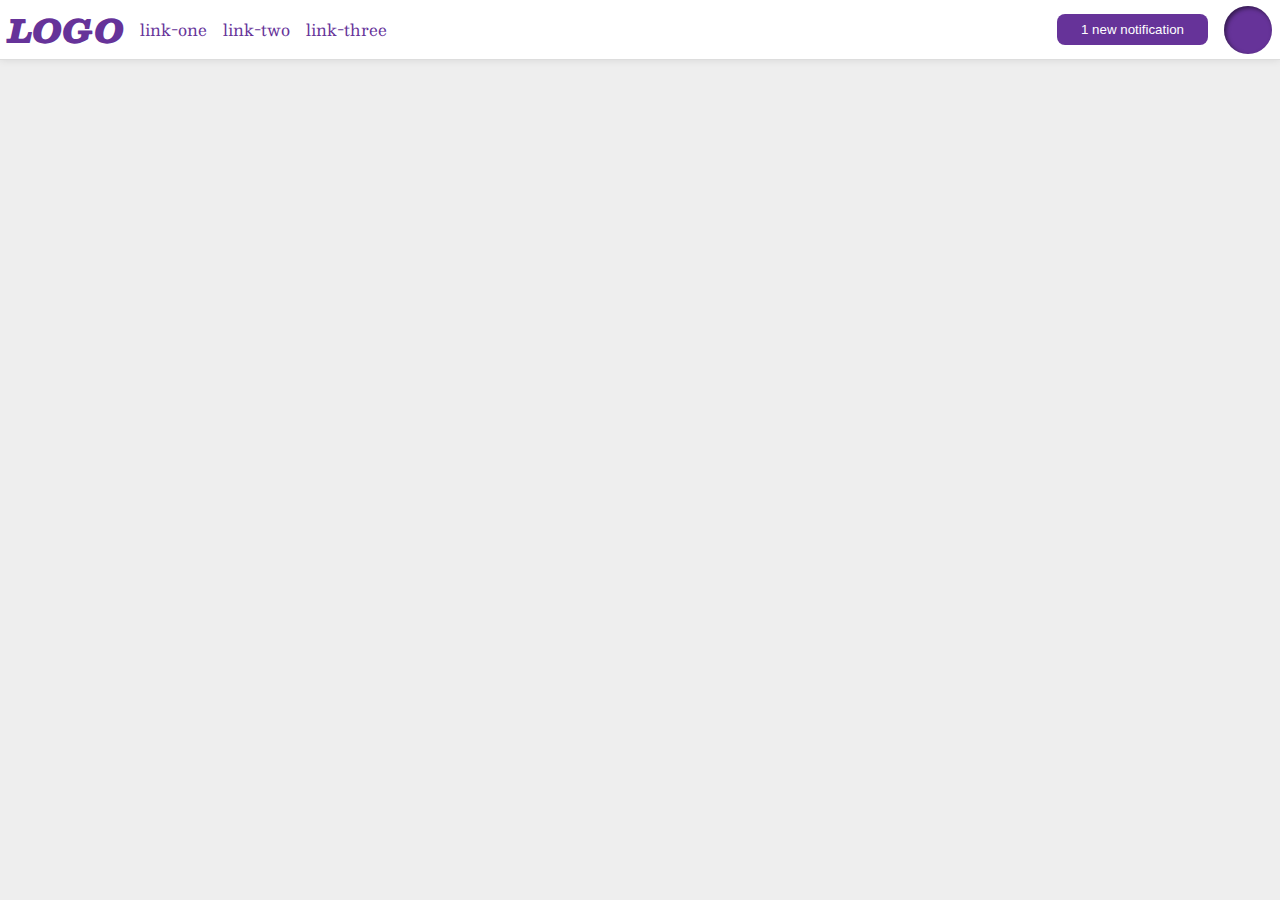
<file: flex/03-flex-header-2/index.html>
<!DOCTYPE html>
<html lang="en">
  <head>
    <meta charset="UTF-8">
    <meta http-equiv="X-UA-Compatible" content="IE=edge">
    <meta name="viewport" content="width=device-width, initial-scale=1.0">
    <title>Flex Header 2</title>
    <link rel="stylesheet" href="style.css">
  </head>
  <body>
    <div class="header">
    <div class="left-content">
      <div class="logo">
        LOGO
      </div>
      <ul class="links">
        <li><a href="https://google.com">link-one</a></li>
        <li><a href="https://google.com">link-two</a></li>
        <li><a href="https://google.com">link-three</a></li>
      </ul>
    </div>
    <div class="right-content">
      <button class="notifications">
        1 new notification
      </button>
      <div class="profile-image"></div>
    </div>
    </div>
  </body>
</html>
</file>
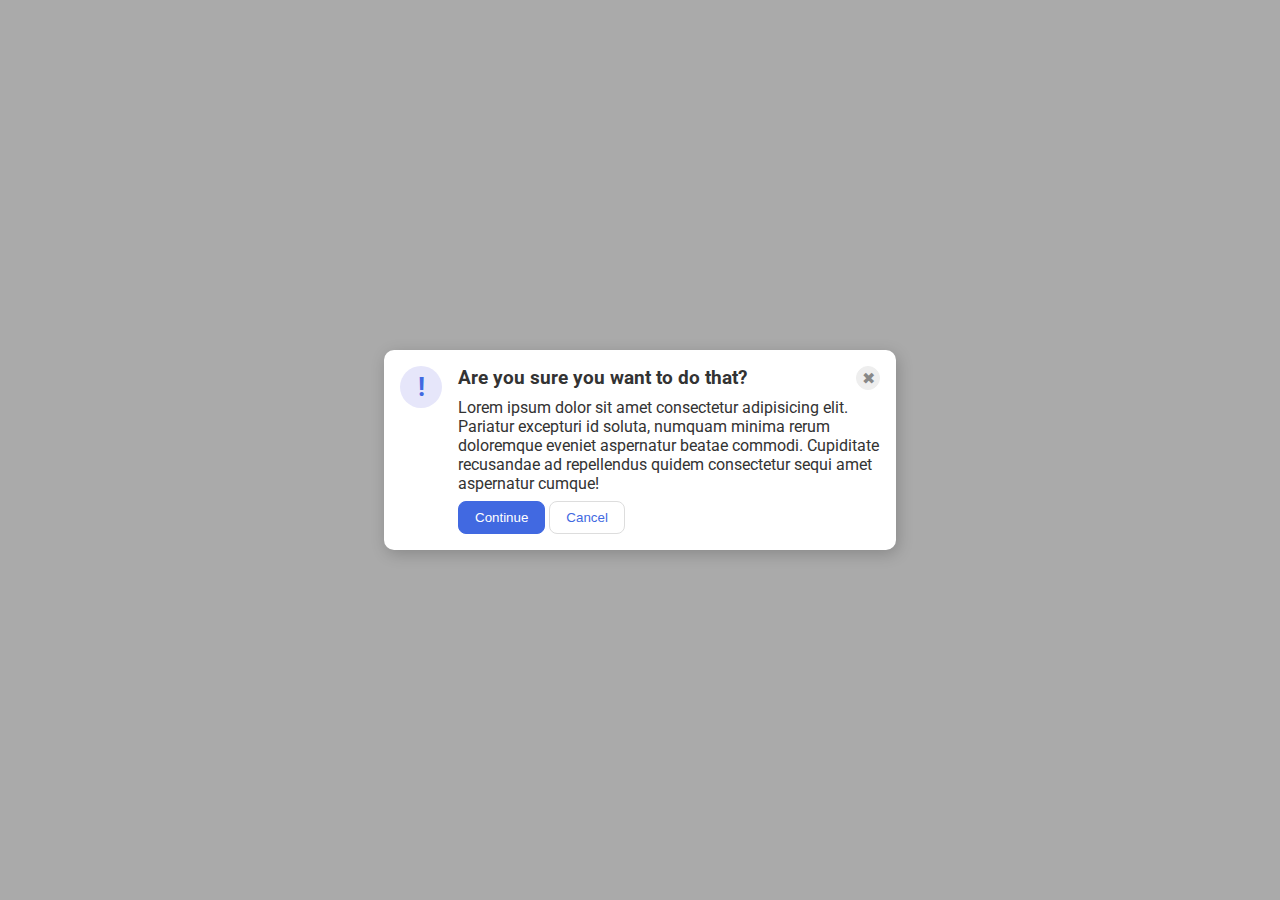
<file: flex/05-flex-modal/index.html>
<!DOCTYPE html>
<html lang="en">
  <head>
    <meta charset="UTF-8">
    <meta http-equiv="X-UA-Compatible" content="IE=edge">
    <meta name="viewport" content="width=device-width, initial-scale=1.0">
    <link rel="stylesheet" href="style.css">
    <title>Modal</title>
  </head>
  <body>
    <div class="modal">
      <div class="icon">!</div>
      <div class="container">
      <div class="header">Are you sure you want to do that?
        <button class="close-button">✖</button>
      </div>
      <div class="text">Lorem ipsum dolor sit amet consectetur adipisicing elit. Pariatur excepturi id soluta, numquam minima rerum doloremque eveniet aspernatur beatae commodi. Cupiditate recusandae ad repellendus quidem consectetur sequi amet aspernatur cumque!</div>
      <button class="continue">Continue</button>
      <button class="cancel">Cancel</button>
      </div>
    </div>
  </body>
</html>
</file>
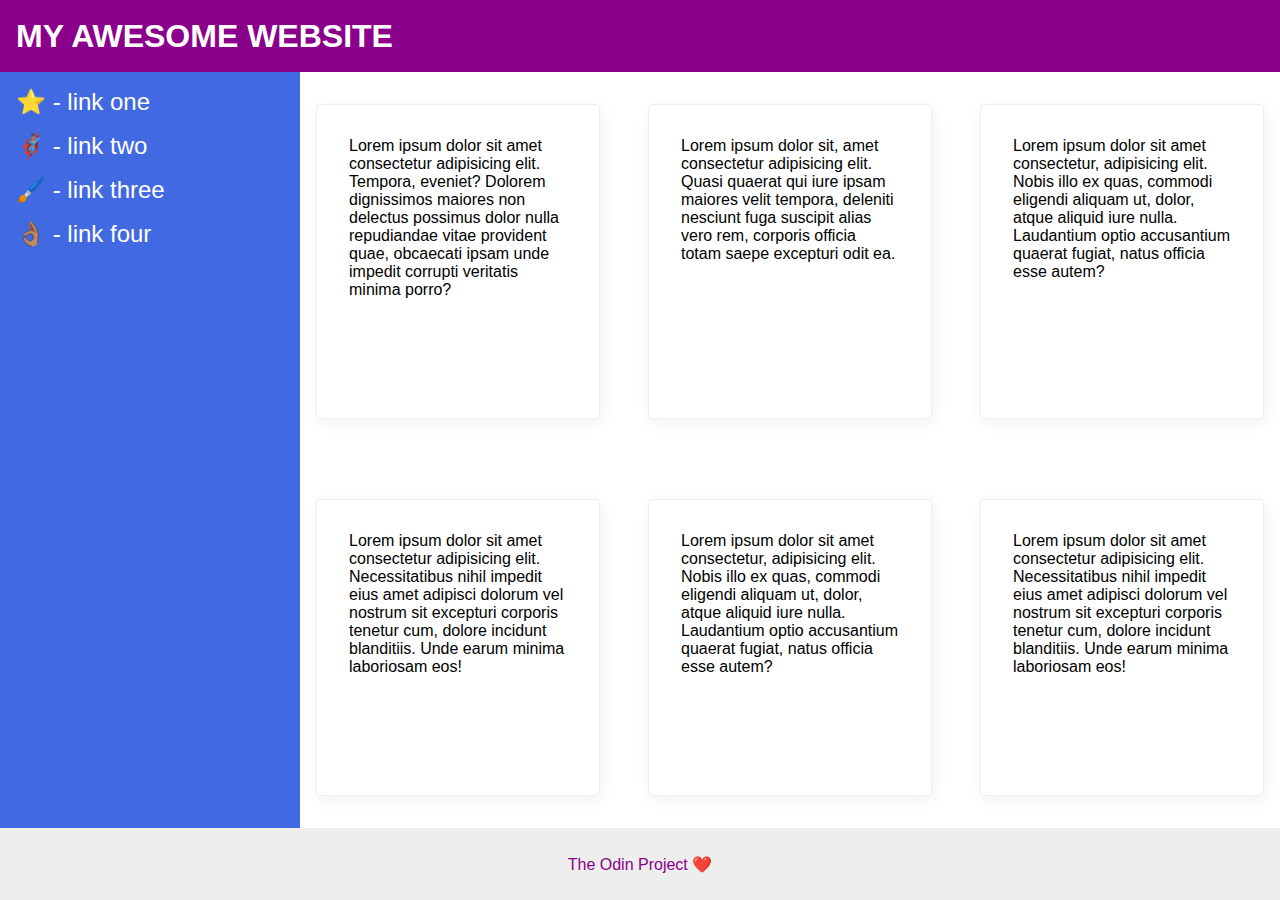
<file: flex/07-flex-layout-2/index.html>
<!DOCTYPE html>
<html lang="en">
  <head>
    <meta charset="UTF-8">
    <meta http-equiv="X-UA-Compatible" content="IE=edge">
    <meta name="viewport" content="width=device-width, initial-scale=1.0">
    <title>The Holy Grail</title>
    <link rel="stylesheet" href="style.css">
  </head>
  <body>
    <div class="header">
      MY AWESOME WEBSITE
    </div>
    
    <div class="main">
    <div class="content">
    <div class="sidebar">
      <ul>
        <li><a href="#">⭐ - link one</a></li>
        <li><a href="#">🦸🏽‍♂️ - link two</a></li>
        <li><a href="#">🖌️ - link three</a></li>
        <li><a href="#">👌🏽 - link four</a></li>
      </ul>
    </div>

    <div class="cards">
    <div class="card">Lorem ipsum dolor sit amet consectetur adipisicing elit. Tempora, eveniet? Dolorem dignissimos maiores non delectus possimus dolor nulla repudiandae vitae provident quae, obcaecati ipsam unde impedit corrupti veritatis minima porro?</div>
    <div class="card">Lorem ipsum dolor sit, amet consectetur adipisicing elit. Quasi quaerat qui iure ipsam maiores velit tempora, deleniti nesciunt fuga suscipit alias vero rem, corporis officia totam saepe excepturi odit ea.</div>
    <div class="card">Lorem ipsum dolor sit amet consectetur, adipisicing elit. Nobis illo ex quas, commodi eligendi aliquam ut, dolor, atque aliquid iure nulla. Laudantium optio accusantium quaerat fugiat, natus officia esse autem?</div>
    <div class="card">Lorem ipsum dolor sit amet consectetur adipisicing elit. Necessitatibus nihil impedit eius amet adipisci dolorum vel nostrum sit excepturi corporis tenetur cum, dolore incidunt blanditiis. Unde earum minima laboriosam eos!</div>
    <div class="card">Lorem ipsum dolor sit amet consectetur, adipisicing elit. Nobis illo ex quas, commodi eligendi aliquam ut, dolor, atque aliquid iure nulla. Laudantium optio accusantium quaerat fugiat, natus officia esse autem?</div>
    <div class="card">Lorem ipsum dolor sit amet consectetur adipisicing elit. Necessitatibus nihil impedit eius amet adipisci dolorum vel nostrum sit excepturi corporis tenetur cum, dolore incidunt blanditiis. Unde earum minima laboriosam eos!</div>
    </div>  
    </div>
    
    </div>
    <div class="footer">
      The Odin Project ❤️
    </div>
  </body>
</html>
</file>
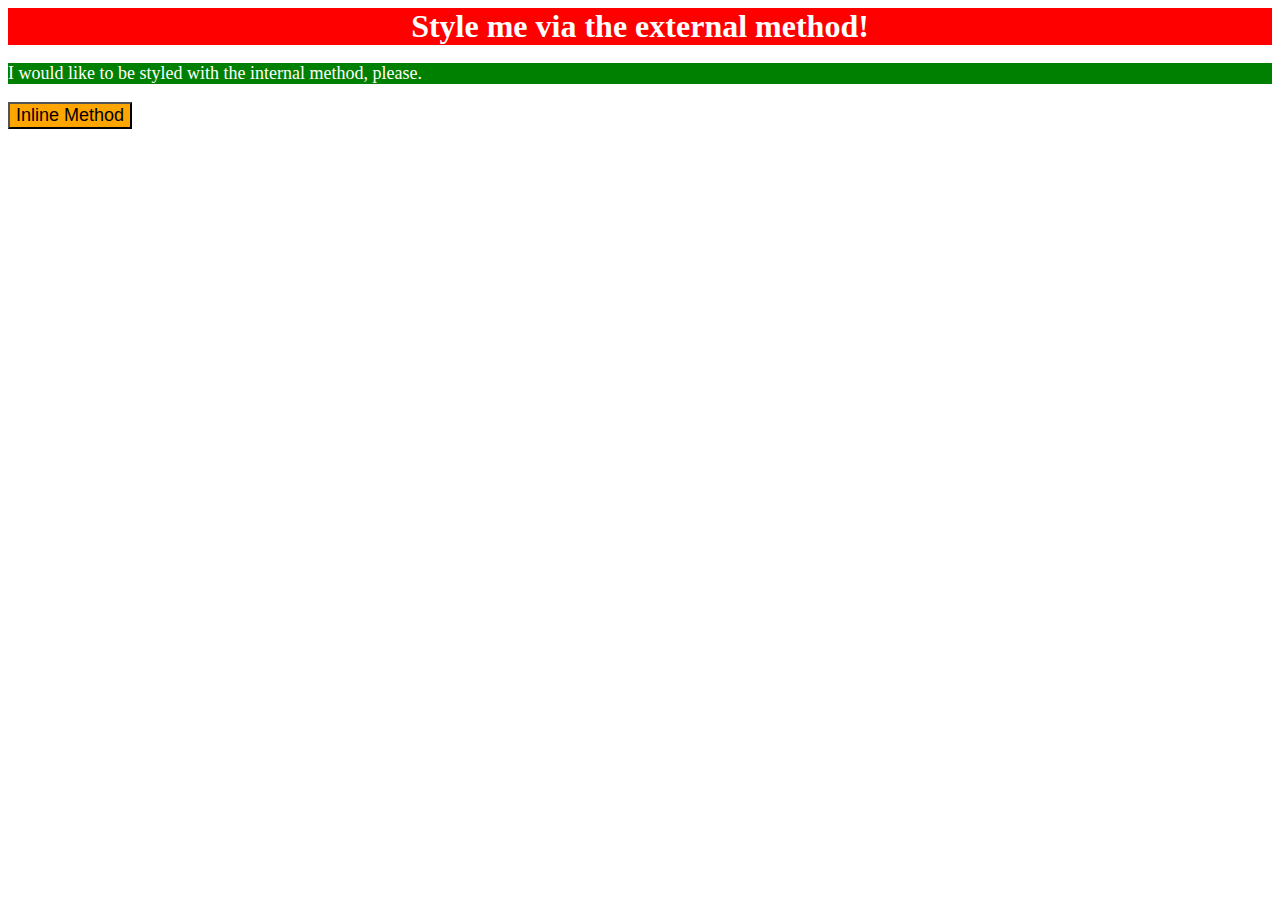
<file: foundations/01-css-methods/index.html>
<!DOCTYPE html>
<html lang="en">
  <head>
    <meta charset="UTF-8">
    <meta http-equiv="X-UA-Compatible" content="IE=edge">
    <meta name="viewport" content="width=device-width, initial-scale=1.0">
    <link rel="stylesheet" href="styles.css">
    <style>
      p{
        background-color: green;
        color: white;
        font-size: 18px;
      }
    </style>
    <title>Methods for Adding CSS</title>
  </head>
  <body>
    <div>Style me via the external method!</div>
    <p>I would like to be styled with the internal method, please.</p>
    <button style="background-color: orange; font-size: 18px;">Inline Method</button>
  </body>
</html>
</file>
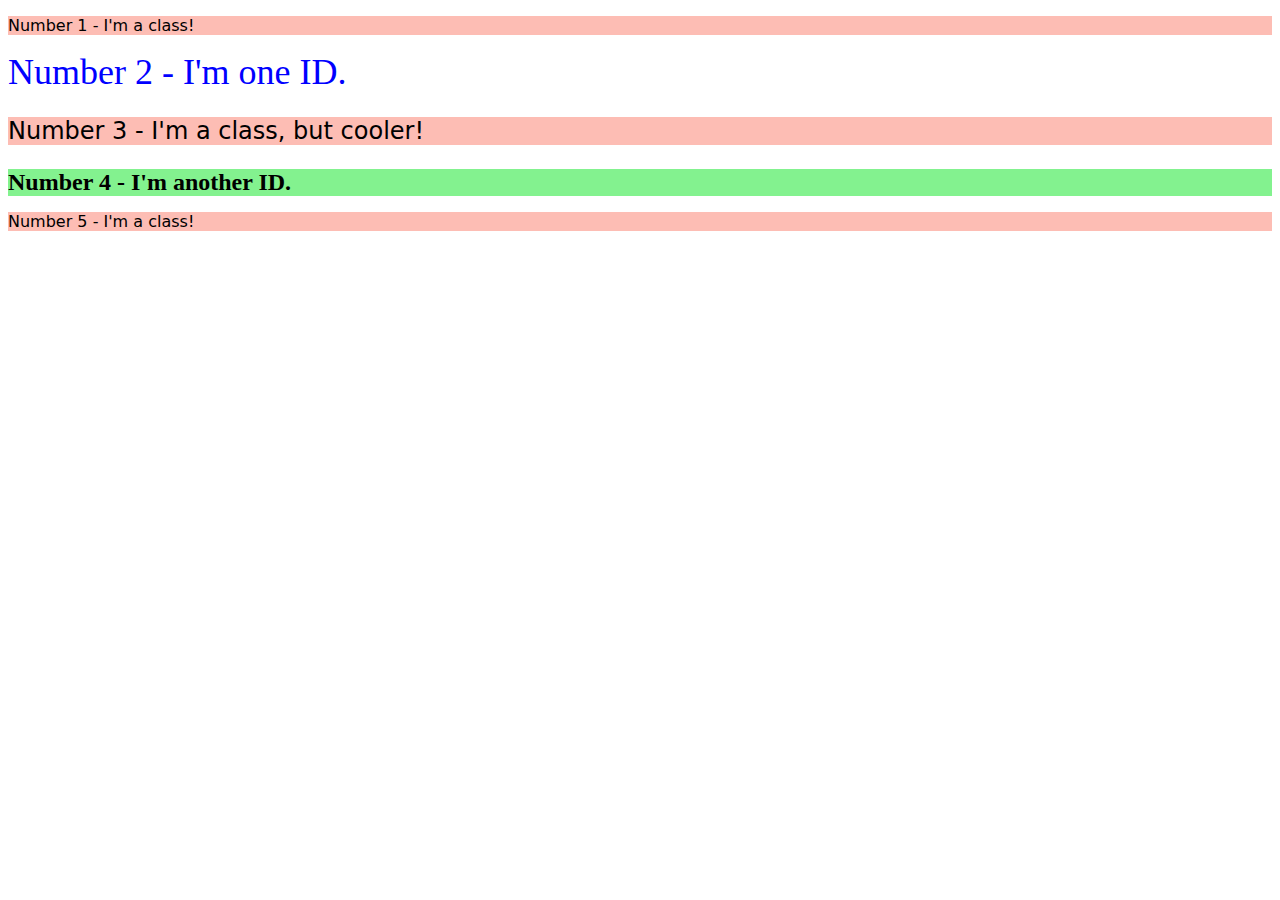
<file: foundations/02-class-id-selectors/index.html>
<!DOCTYPE html>
<html lang="en">
  <head>
    <meta charset="UTF-8">
    <meta http-equiv="X-UA-Compatible" content="IE=edge">
    <meta name="viewport" content="width=device-width, initial-scale=1.0">
    <title>Class and ID Selectors</title>
    <link rel="stylesheet" href="style.css">
  </head>
  <body>
    <p class="odd">Number 1 - I'm a class!</p>
    <div id="number2">Number 2 - I'm one ID.</div>
    <p class="odd special">Number 3 - I'm a class, but cooler!</p>
    <div id="number4">Number 4 - I'm another ID.</div>
    <p class="odd">Number 5 - I'm a class!</p>
  </body>
</html>
</file>
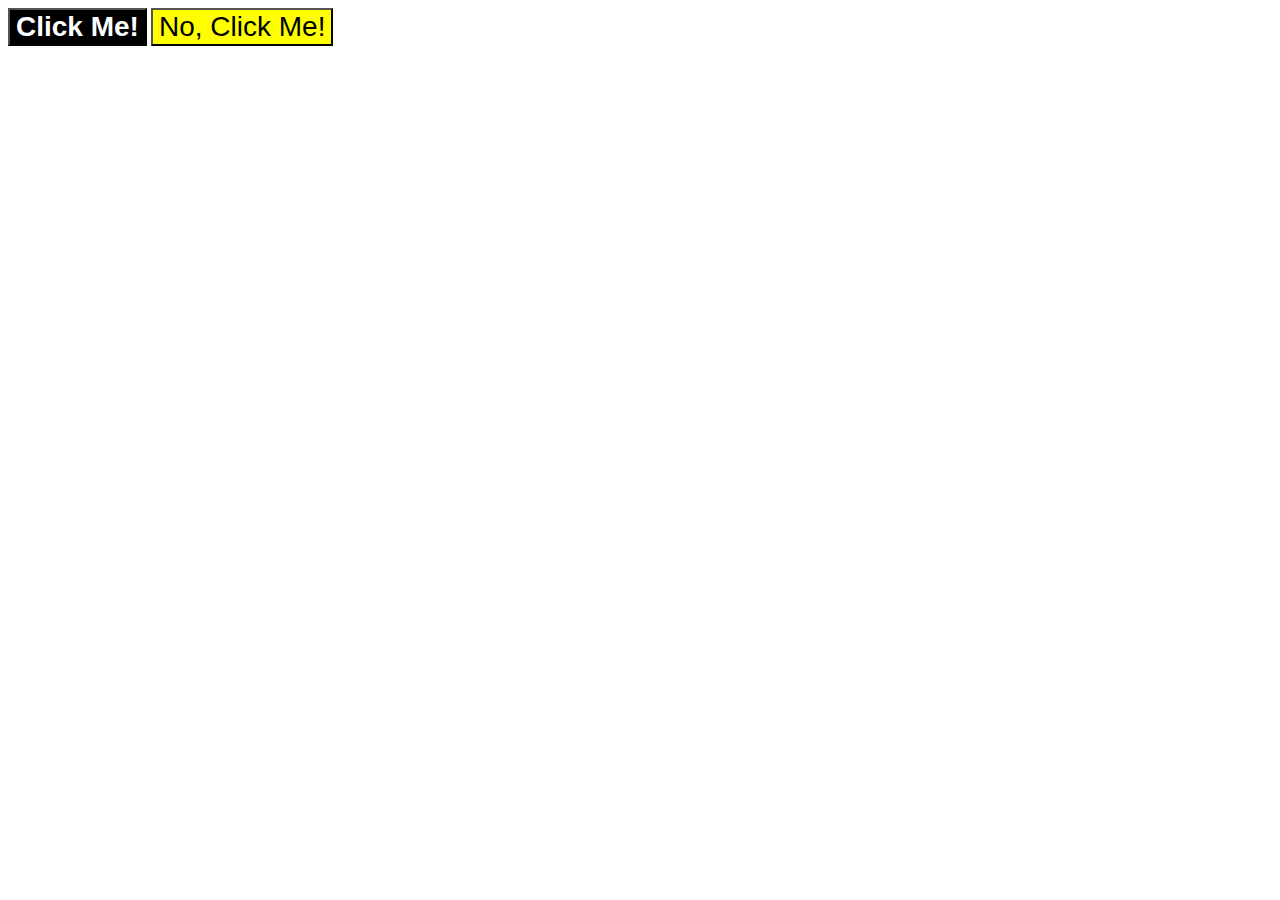
<file: foundations/03-grouping-selectors/index.html>
<!DOCTYPE html>
<html lang="en">
  <head>
    <meta charset="UTF-8">
    <meta http-equiv="X-UA-Compatible" content="IE=edge">
    <meta name="viewport" content="width=device-width, initial-scale=1.0">
    <title>Grouping Selectors</title>
    <link rel="stylesheet" href="style.css">
  </head>
  <body>
    <button class="first font">Click Me!</button>
    <button class="second font">No, Click Me!</button>
  </body>
</html>
</file>
<file: flex/03-flex-header-2/style.css>
/* this is some magical font-importing.  
you'll learn about it later. */
@import url('https://fonts.googleapis.com/css2?family=Besley:ital,wght@0,400;1,900&display=swap');

body {
  margin: 0;
  background: #eee;
  font-family: Besley, serif;
}

.header {
  background: white;
  border-bottom: 1px solid #ddd;
  box-shadow: 0 0 8px rgba(0,0,0,.1);
  display: flex;
  padding-left: 8px;
  padding-right: 8px;
  
}

.profile-image {
  background: rebeccapurple;
  box-shadow: inset 2px 2px 4px rgba(0,0,0,.5);
  border-radius: 50%;
  width: 48px;
  height: 48px;
}

.logo {
  color: rebeccapurple;
  font-size: 32px;
  font-weight: 900;
  font-style: italic;
}

button {
  border: none;
  border-radius: 8px;
  background: rebeccapurple;
  color: white;
  padding: 8px 24px;
}

a {
  /* this removes the line under our links */
  text-decoration: none;
  color: rebeccapurple;
}

ul {
  list-style-type: none;
  display: flex;
  gap: 16px;
  padding-left: 16px;
}

.left-content {
  display: flex;
  justify-content: flex-start;
  align-items: center;
  
}

.right-content {
  display: flex;
  justify-content: flex-end;
  align-items: center;
  margin-left: auto; 
  gap: 16px;
}
</file>
<file: flex/05-flex-modal/style.css>
@import url('https://fonts.googleapis.com/css2?family=Roboto:wght@400;700&display=swap');

html, body {
  height: 100%;
}

body {
  font-family: Roboto, sans-serif;
  margin: 0;
  background: #aaa;
  color: #333;
  /* I'll give you this one for free lol */
  display: flex;
  align-items: center;
  justify-content: center;
}

.modal {
  background: white;
  width: 480px;
  border-radius: 10px;
  box-shadow: 2px 4px 16px rgba(0,0,0,.2);
  padding: 16px;
  display: flex;
  justify-content: center;
  align-items: flex-start;
}

.icon {
  color: royalblue;
  font-size: 26px;
  font-weight: 700;
  background: lavender;
  width: 42px;
  height: 42px;
  border-radius: 50%;
  display: flex;
  align-items: center;
  justify-content: center;
  flex: none;
  margin-left: 0px;
  margin-right: 16px;
}

.close-button {
  background: #eee;
  border-radius: 50%;
  color: #888;
  font-weight: 400;
  font-size: 16px;
  height: 24px;
  width: 24px;
  display: flex;
  align-items: center;
  justify-content: center;
  border: 1px solid #eee;
  padding: 0;
  margin-left: auto;
}

button {
  cursor: pointer;
  padding: 8px 16px;
  border-radius: 8px;
}

button.continue {
  background: royalblue;
  border: 1px solid royalblue;
  color: white;
  margin-top: 8px;
}

button.cancel {
  background: white;
  border: 1px solid #ddd;
  color: royalblue;
  margin-top: 8px;
}

.header {
  font-weight: bold;
  font-size: 1.2em;
  display: flex;
  margin-bottom: 8px;
}
</file>
<file: flex/07-flex-layout-2/style.css>
body {
  font-family: -apple-system, BlinkMacSystemFont, 'Segoe UI', Roboto, Oxygen, Ubuntu, Cantarell, 'Open Sans', 'Helvetica Neue', sans-serif;
  margin: 0;
  min-height: 100vh;
  display: flex;
  flex-direction: column;
  justify-content: space-between;
  
}

.header {
  height: 72px;
  background: darkmagenta;
  color: white;
  font-size: 32px;
  font-weight: 900;
  display: flex;
  align-items: center;
  justify-content: flex-start;
  padding-left: 16px;
}

.footer {
  height: 72px;
  background: #eee;
  color: darkmagenta;
  display: flex;
  justify-content: center;
  align-items: center;
}

.sidebar {
  width: 300px;
  background: royalblue;
  box-sizing: border-box;
  font-size: 24px;
  flex: 0 0 auto;
  padding: 16px;
  
}

.card {
  border: 1px solid #eee;
  box-shadow: 2px 4px 16px rgba(0,0,0,.06);
  border-radius: 4px;
  padding: 32px;
  flex: 1 0 auto;
  width: 200px;
  margin: 32px 16px 32px;
  
}

ul {
  list-style: none;
  display: flex;
  flex-direction: column;
  gap: 16px;
  padding: 0;
  margin: 0;
  
}

a {
  color: white;
  text-decoration: none;
  font-size: 24px;
}

.content {
  display: flex;
  flex: 1;
}

.main {
  display: flex;
  flex-direction: row;
  flex: 1;
}

.cards {
  display: flex;
  flex-flow: row wrap;
  justify-content: center;
  align-items: stretch;
  gap: 16px;
  flex: auto;
}
</file>
<file: foundations/01-css-methods/styles.css>
div{
    color: white;
    background-color: red;
    text-align: center;
    font-size: 32px;
    font-weight: bold;
}
</file>
<file: foundations/02-class-id-selectors/style.css>
#number2{
    color:rgb(0,0,255);
    font-size: 36px;
}

#number4{
    background-color: #83f28f;
    font-size: 24px;
    font-weight: bold;
}

.odd{
    background-color: hsl(7, 95%, 85%);
    font-family: Verdana, "DejaVu Sans", sans-serif;
}

.special{
    font-size: 24px;
}
</file>
<file: foundations/03-grouping-selectors/style.css>
.first{
    background-color: rgb(0, 0, 0);
    color: #ffffff;
    font-weight: bold;
}

.second{
    background-color: yellow;
}

.font{
    font-size: 28px;
    font-family: Helvetica,"Times New Roman", sans-serif;
}
</file>
